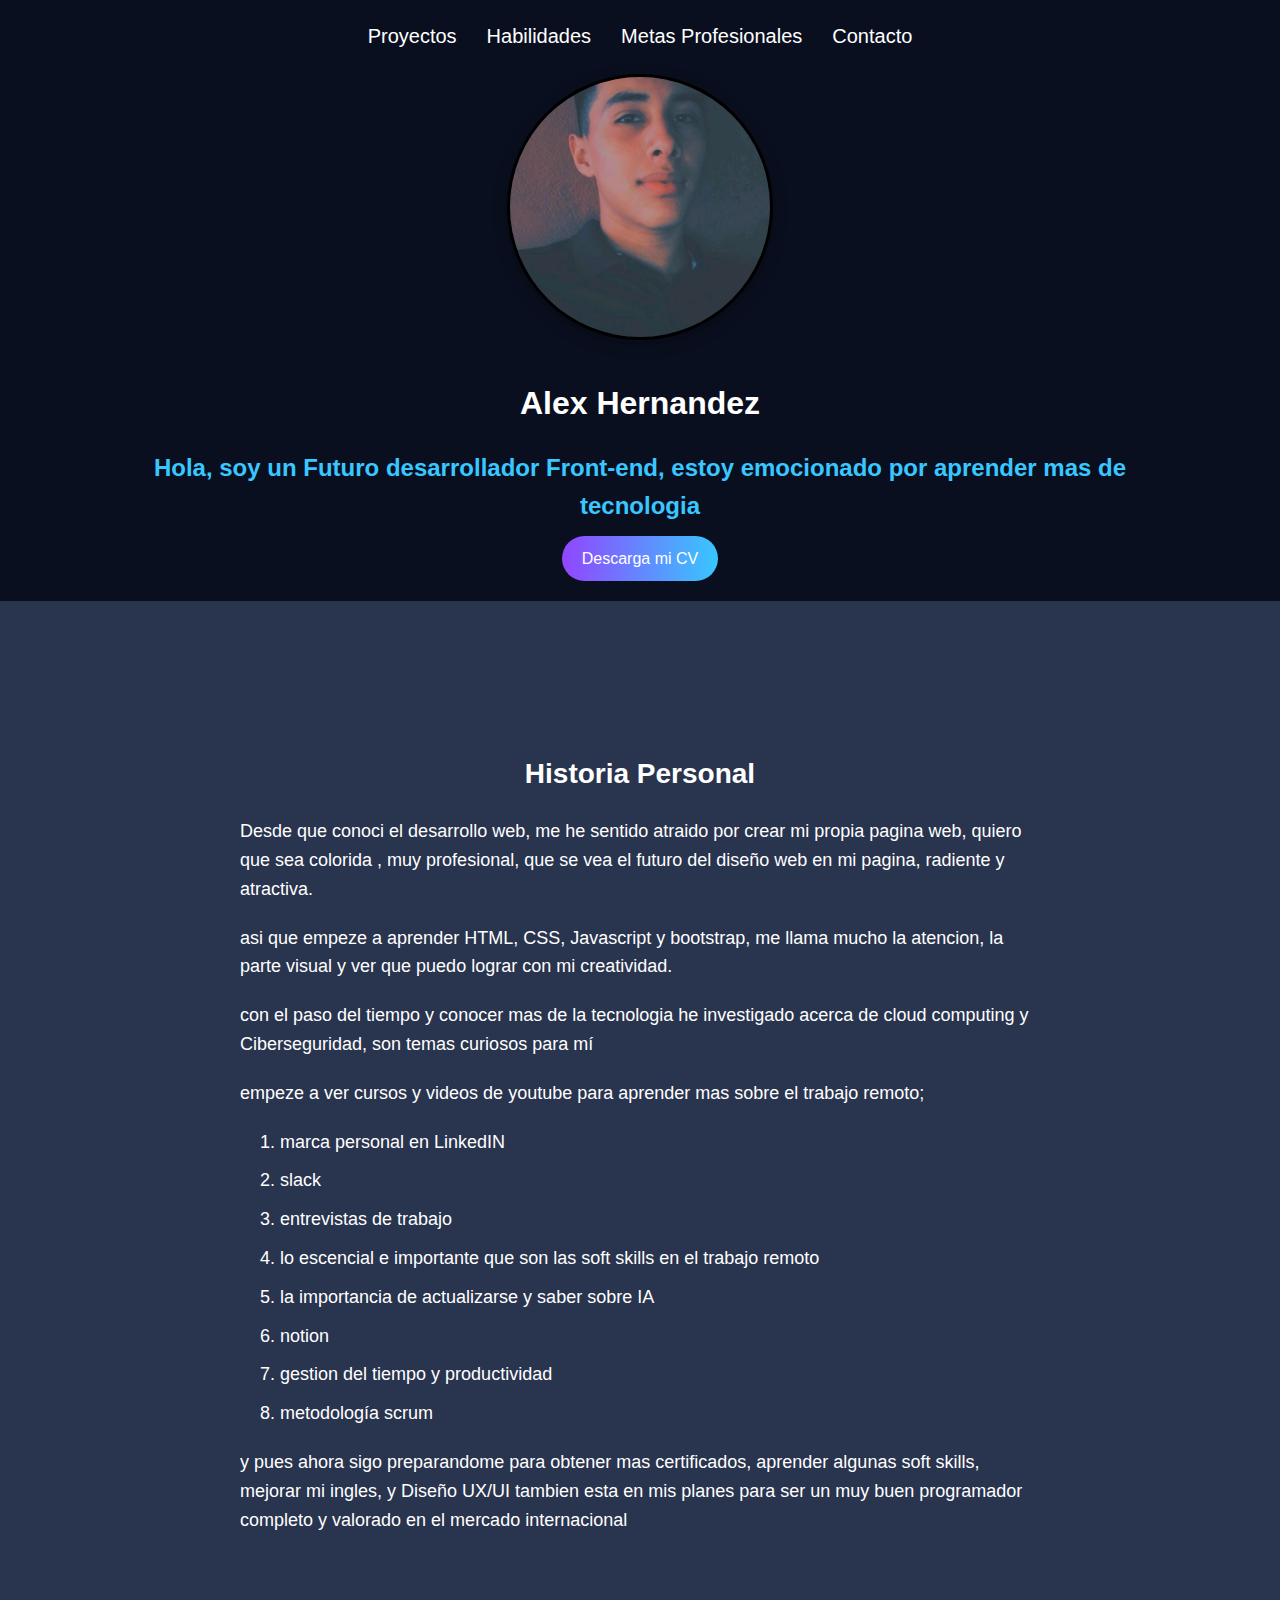
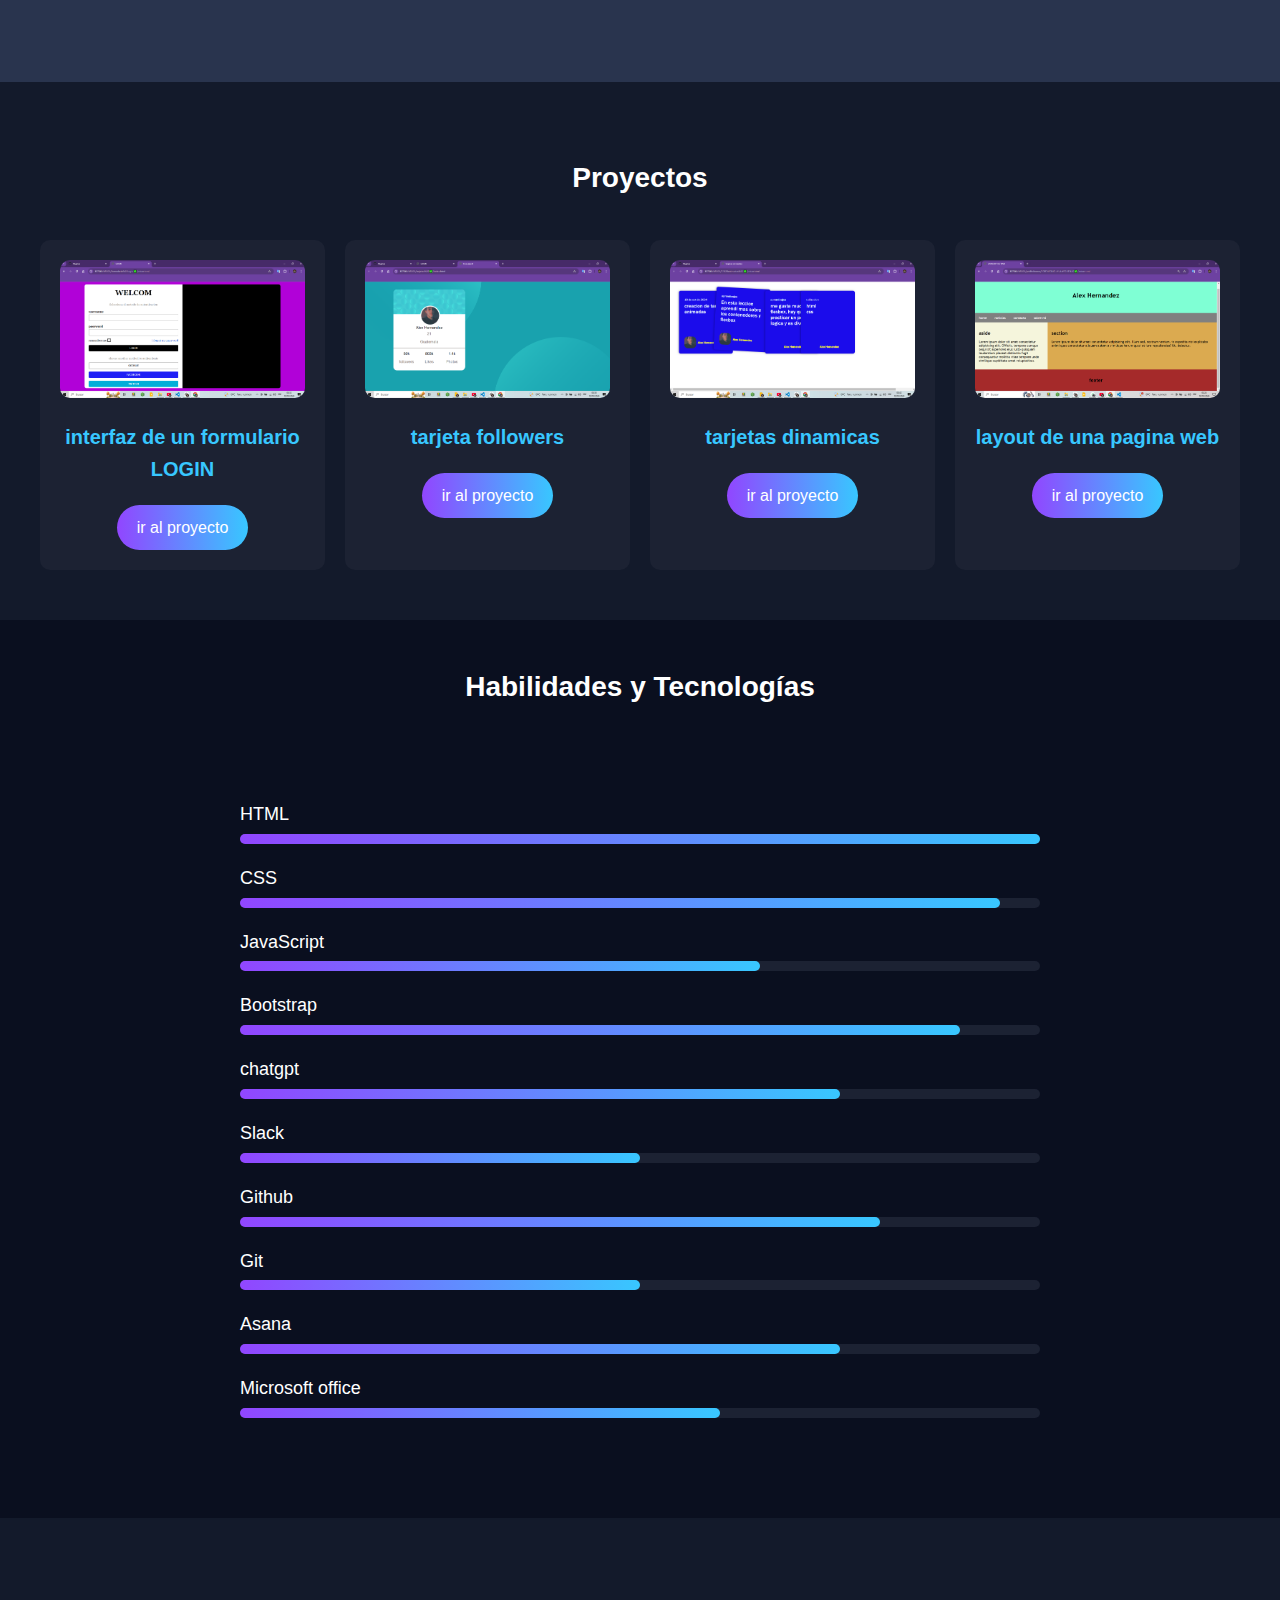
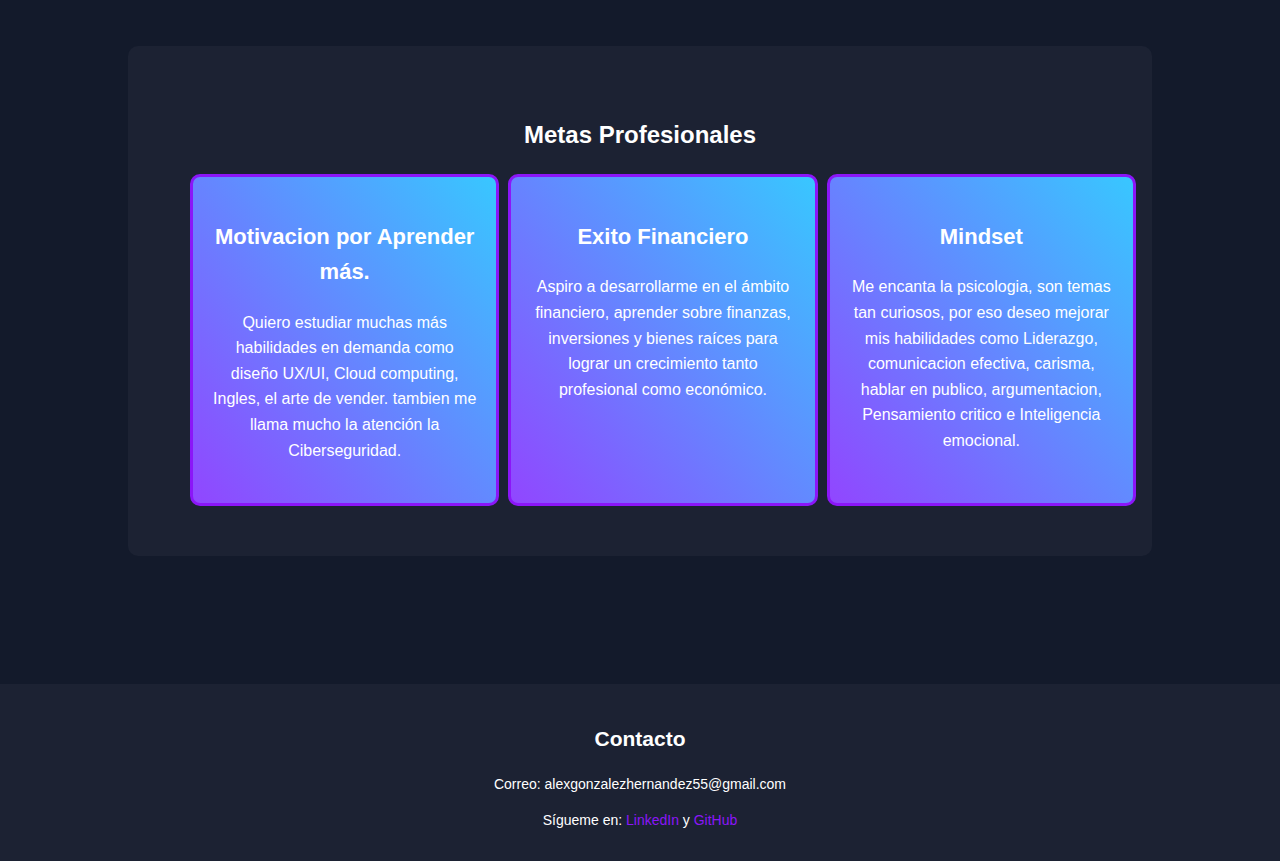
<file: index.html>
<!DOCTYPE html>
<html lang="es">

<head>
    <meta charset="UTF-8">
    <meta name="viewport" content="width=device-width, initial-scale=1.0">
    <title>portafolio web</title>
    <link rel="stylesheet" href="styles.css">
    <link rel="icon" type="image/png" href="FAVICONS/favicon-32x32.png">
    <meta name="author" content="Alex Hernandez">
    
</head>

<body>

    <header>
        <nav>
            <ul>
                <li><a href="#projects">Proyectos </a></li>
                <li><a href="#skills">Habilidades</a></li>
                <li><a href="#metas">Metas Profesionales</a></li>
                <li><a href="#contact">Contacto</a></li>
            </ul>
        </nav>

        <img src="imagenes/mi-foto-perfil.jpeg" alt="foto">
        <h1>Alex Hernandez</h1>
        <div class="intro">
            <h1>Hola, soy un Futuro desarrollador Front-end, estoy emocionado por aprender mas de tecnologia</h1>
            <a href="CV Alex Hernandez.pdf" class="btn">Descarga mi CV</a>
        </div>
    </header>

    <section id="historia-personal">
        <div class="historia">
            <h2 style="text-align: center;">Historia Personal</h2>
            <p class="pprincipal">Desde que conoci el desarrollo web, me he sentido atraido por crear mi propia pagina web, quiero que sea colorida , muy profesional, que se vea el futuro del diseño web en mi pagina, radiente y  atractiva.

            <p class="pprincipal">asi que empeze a aprender HTML, CSS, Javascript y  bootstrap, me llama mucho la atencion, la parte visual y ver que puedo lograr con mi creatividad.</p>

            <p class="pprincipal">con el paso del tiempo y conocer mas de la tecnologia he investigado acerca de cloud computing y Ciberseguridad, son temas curiosos para mí</p>

            <p class="pprincipal">empeze a ver cursos y videos de youtube para aprender mas sobre el trabajo remoto; <ol class="pprincipal">
                <li > marca personal en LinkedIN</li>
                <li>slack</li>
                <li>entrevistas de trabajo</li>
                <li>lo escencial  e importante que son las soft skills en el trabajo remoto</li>
                <li>la importancia de actualizarse y saber sobre IA</li>
                <li>notion</li>
                <li>gestion del tiempo y productividad</li>
                <li>metodología scrum</li>
            </ol></p>

            <p class="pprincipal">y pues ahora sigo preparandome para obtener mas certificados, aprender algunas soft skills, mejorar mi ingles, y Diseño UX/UI tambien esta en mis planes para ser un muy buen programador completo y valorado en el mercado internacional</p>
        </div>
    </section>

    <section id="projects">
        <h2 style="text-align: center;">Proyectos</h2>

        <div class="project-grid">

            <div class="project">
                <img src="imagenes/login.png" alt="">
                <h3>interfaz de un formulario LOGIN</h3>
                <a href="formulario login✅/index.html" class="btn">ir al proyecto</a>
            </div>


            <div class="project">
                <img src="imagenes/imagen3.png" alt="">
                <h3>tarjeta followers</h3>
                <a href="tarjetas ✅/index.html" class="btn">ir al proyecto</a>
            </div>
            


            <div class="project">
                <img src="imagenes/imagen4.png" alt="">
                <h3>tarjetas dinamicas</h3>
                <a href="T. animadas ✅/index.html" class="btn">ir al proyecto</a>
            </div>



            <div class="project">
                <img src="imagenes/layout.png" alt="foto de landing pages">
                <h3>layout de una pagina web</h3>
                <a href="LAYOUT ✅/index.html" class="btn">ir al proyecto</a>
            </div>

        </div>
    </section>

    <section id="skills">
        <h2 style="text-align: center; margin-top:45px;">Habilidades y Tecnologías</h2>

        <div class="skills">
            <div class="skill">
                <span>HTML</span>
                <div class="progress-bar">
                    <div class="progress" style="width: 100%;"></div>
                </div>
            </div>

            <div class="skill" style="margin-top: 20px;">
                <span>CSS</span>
                <div class="progress-bar">
                    <div class="progress" style="width: 95%;"></div>
                </div>
            </div>

            <div class="skill" style="margin-top: 20px;">
                <span>JavaScript</span>
                <div class="progress-bar">
                    <div class="progress" style="width: 65%;"></div>
                </div>
            </div>

            <div class="skill" style="margin-top: 20px;">
                <span>Bootstrap</span>
                <div class="progress-bar">
                    <div class="progress" style="width: 90%;"></div>
                </div>
            </div>

            <div class="skill" style="margin-top: 20px;">
                <span>chatgpt</span>
                <div class="progress-bar">
                    <div class="progress" style="width: 75%;"></div>
                </div>
            </div>

            <div class="skill" style="margin-top: 20px;">
                <span>Slack</span>
                <div class="progress-bar">
                    <div class="progress" style="width: 50%;"></div>
                </div>
            </div>

            <div class="skill" style="margin-top: 20px;">
                <span>Github</span>
                <div class="progress-bar">
                    <div class="progress" style="width: 80%;"></div>
                </div>
            </div>

            <div class="skill" style="margin-top: 20px;">
                <span>Git</span>
                <div class="progress-bar">
                    <div class="progress" style="width: 50%;"></div>
                </div>
            </div>

            <div class="skill" style="margin-top: 20px;">
                <span>Asana</span>
                <div class="progress-bar">
                    <div class="progress" style="width: 75%;"></div>
                </div>
            </div>

            <div class="skill" style="margin-top: 20px;margin-bottom: 50px;">
                <span>Microsoft office</span>
                <div class="progress-bar">
                    <div class="progress" style="width: 60%;"></div>
                </div>
            </div>

            
        </div>
    </section>




    <section id="metas">
        <div class="container-metas">
            <h2>Metas Profesionales</h2>
            <div class="container-cards">
    
                <div class="card">
                    <div class="title"><h3>Motivacion por Aprender más.</h3></div>
                    <div class="text"><p class="pprincipal">Quiero estudiar muchas más habilidades en demanda como <span class="resalt">diseño UX/UI, Cloud computing, Ingles, el arte de vender. tambien me llama mucho la atención la Ciberseguridad</span>.</p></div>
                </div>
    
                <div class="card">
                    <div class="title"><h3>Exito Financiero</h3></div>
                    <div class="text"><p class="pprincipal">Aspiro a desarrollarme en el ámbito financiero, aprender sobre finanzas, inversiones y bienes raíces para lograr un crecimiento tanto profesional como económico.
                    </p></div>
                </div>

                <div class="card">
                    <div class="title"><h3>Mindset</h3></div>
                    <div class="text"><p class="pprincipal"> Me encanta la psicologia, son temas tan curiosos, por eso deseo mejorar mis habilidades como Liderazgo, comunicacion efectiva, carisma, hablar en publico, argumentacion, Pensamiento critico e Inteligencia emocional.</p> </div>
                </div>
            </div>
            

           

        </div>
    </section>



    <footer id="contact">
        <h2>Contacto</h2>
        <p>Correo: alexgonzalezhernandez55@gmail.com</p>
        <p>Sígueme en: <a href="https://www.linkedin.com/in/alex-hernández-829495310">LinkedIn</a> y <a href="https://github.com/ALEXX55GIGA">GitHub</a></p>
    </footer>


    

    <script src="javascript.js"></script>
</body>

</html>
</file>
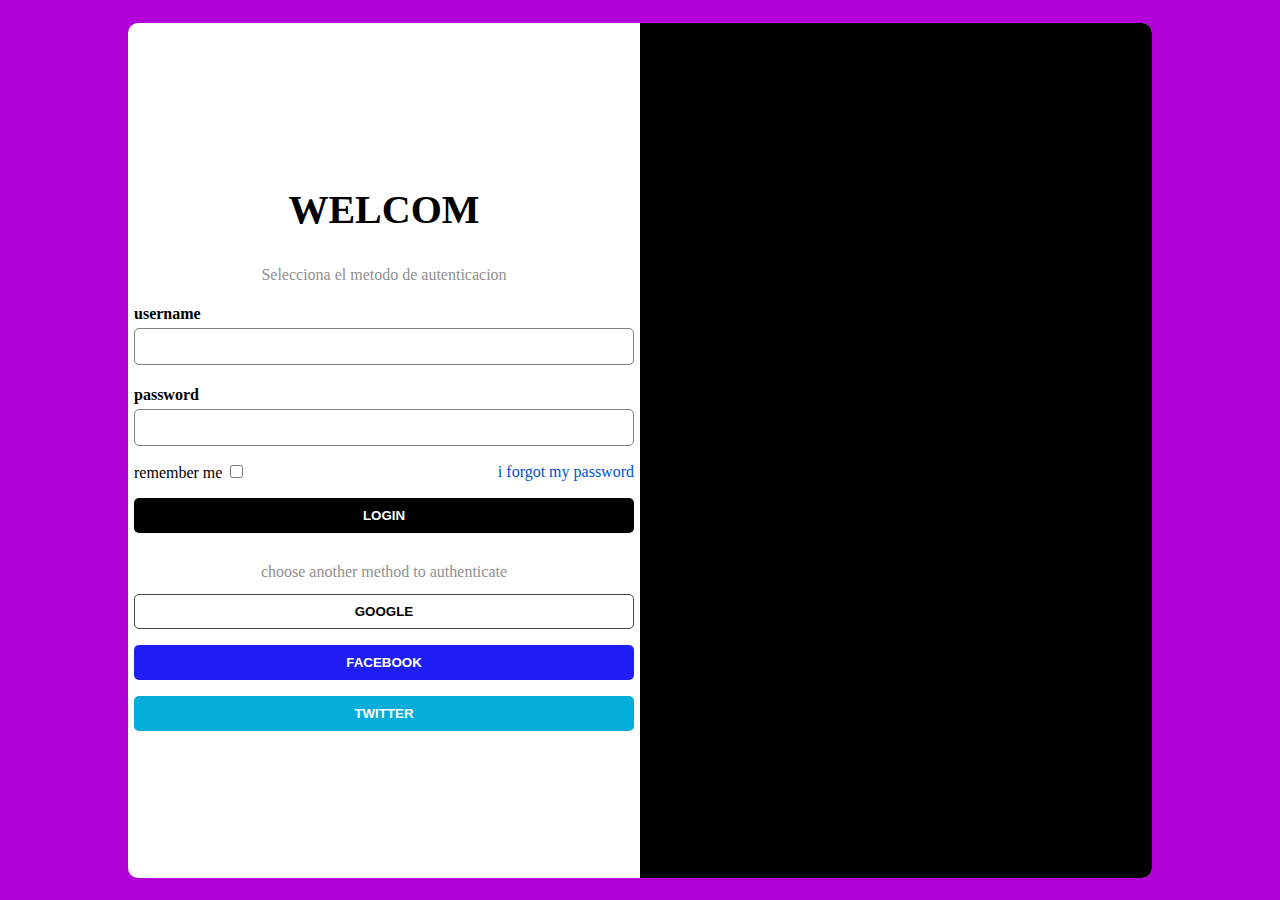
<file: formulario login✅/index.html>
<!DOCTYPE html>
<html lang="es">
<head>
    <meta charset="UTF-8">
    <meta name="viewport" content="width=device-width, initial-scale=1.0">
    <title>LOGIN</title>
    <link rel="stylesheet" href="styles.css">  
</head>

<body>
    <div class="form-container">
        <div class="login-container">
            <h2>WELCOM</h2>
            <p>Selecciona el metodo de autenticacion</p>

            <form action="">
                <p>
                    <label for="username">username</label>
                    <input class="input" type="text" name="username" id="username">
                </p>

                <p>
                    <label for="password">password</label>
                    <input class="input" type="text" name="password" id="password">
                </p>

                <div class="options">
                    <div>
                        remember me <input type="checkbox" name="rememberme" id="rememberme">
                    </div>

                    <div><a href="#">i forgot my password</a></div>
                </div>
                <p>
                    <input type="submit" class="btn btn-login" value="login">
                </p>

                <div class="proveedores">
                    <span>choose another method to authenticate</span>
                    <button class="btn btn-google">google</button>
                    <button class="btn btn-facebook">Facebook</button>
                    <button class="btn btn-twitter">Twitter</button>
                </div>
            </form>
        </div>

        <div class="welcomscreen">
        </div>

    </div> 
    
</body>
</html>
</file>
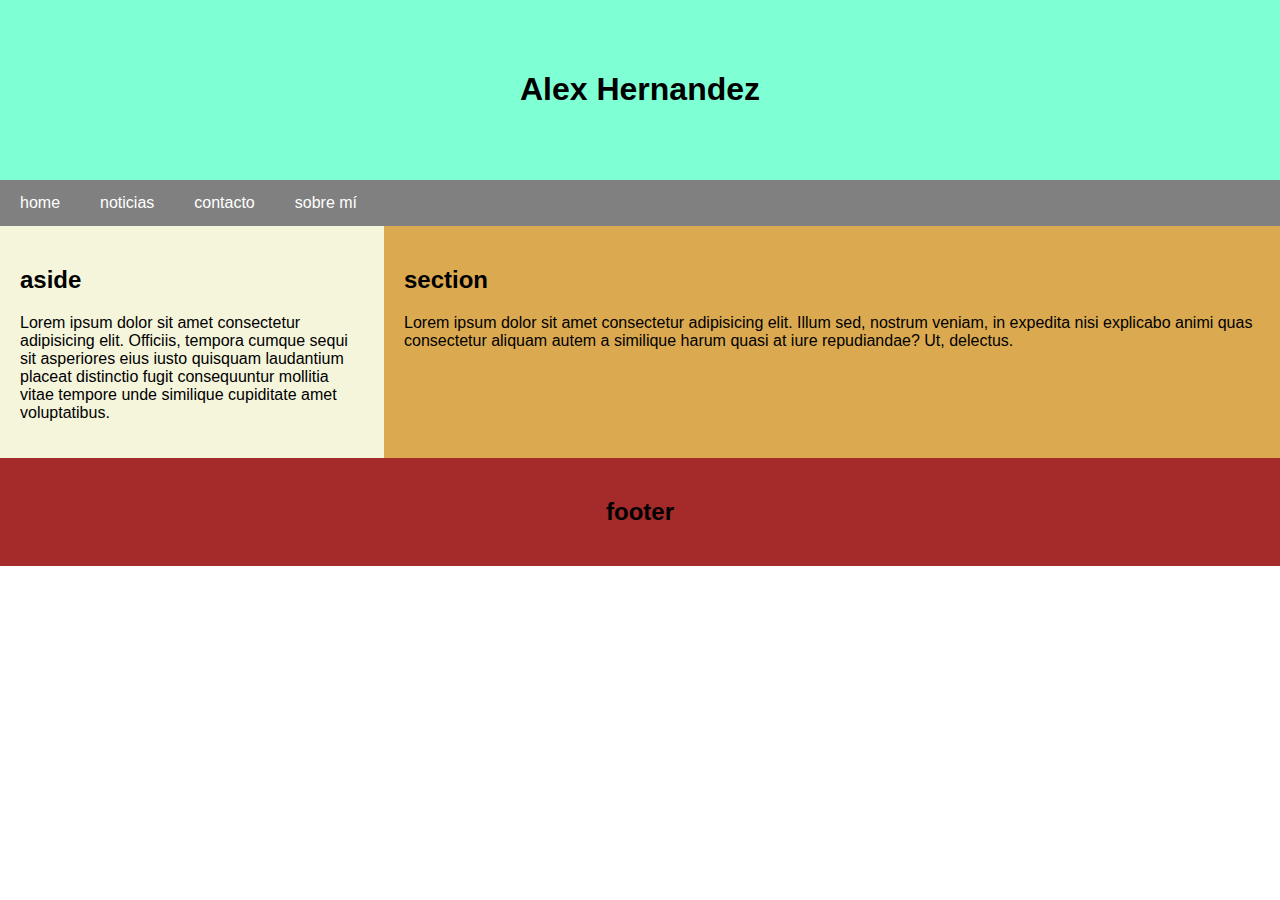
<file: LAYOUT ✅/index.html>
<!DOCTYPE html>
<html lang="es">
<head>
    <meta charset="UTF-8">
    <meta name="viewport" content="width=device-width, initial-scale=1.0">
    <title>LAYAOUT DE WEB</title>
    <link rel="stylesheet" href="styles.css">
</head>

<body>
    <header>
        <h1>Alex Hernandez</h1>
    </header>

    <nav>
        <a href="">home</a>
        <a href="">noticias</a>
        <a href="">contacto</a>
        <a href="">sobre mí</a>
    </nav>

    <div class="row">
        <aside>
            <h2>aside</h2>
            <p>Lorem ipsum dolor sit amet consectetur adipisicing elit. Officiis, tempora cumque sequi sit asperiores eius iusto quisquam laudantium placeat distinctio fugit consequuntur mollitia vitae tempore unde similique cupiditate amet voluptatibus.</p>
        </aside>
        <section>
            <h2>section</h2>
            <p>Lorem ipsum dolor sit amet consectetur adipisicing elit. Illum sed, nostrum veniam, in expedita nisi explicabo animi quas consectetur aliquam autem a similique harum quasi at iure repudiandae? Ut, delectus.</p>
        </section>
    </div>

    <footer>
        <h2>footer</h2>
    </footer>

    
</body>
</html>
</file>
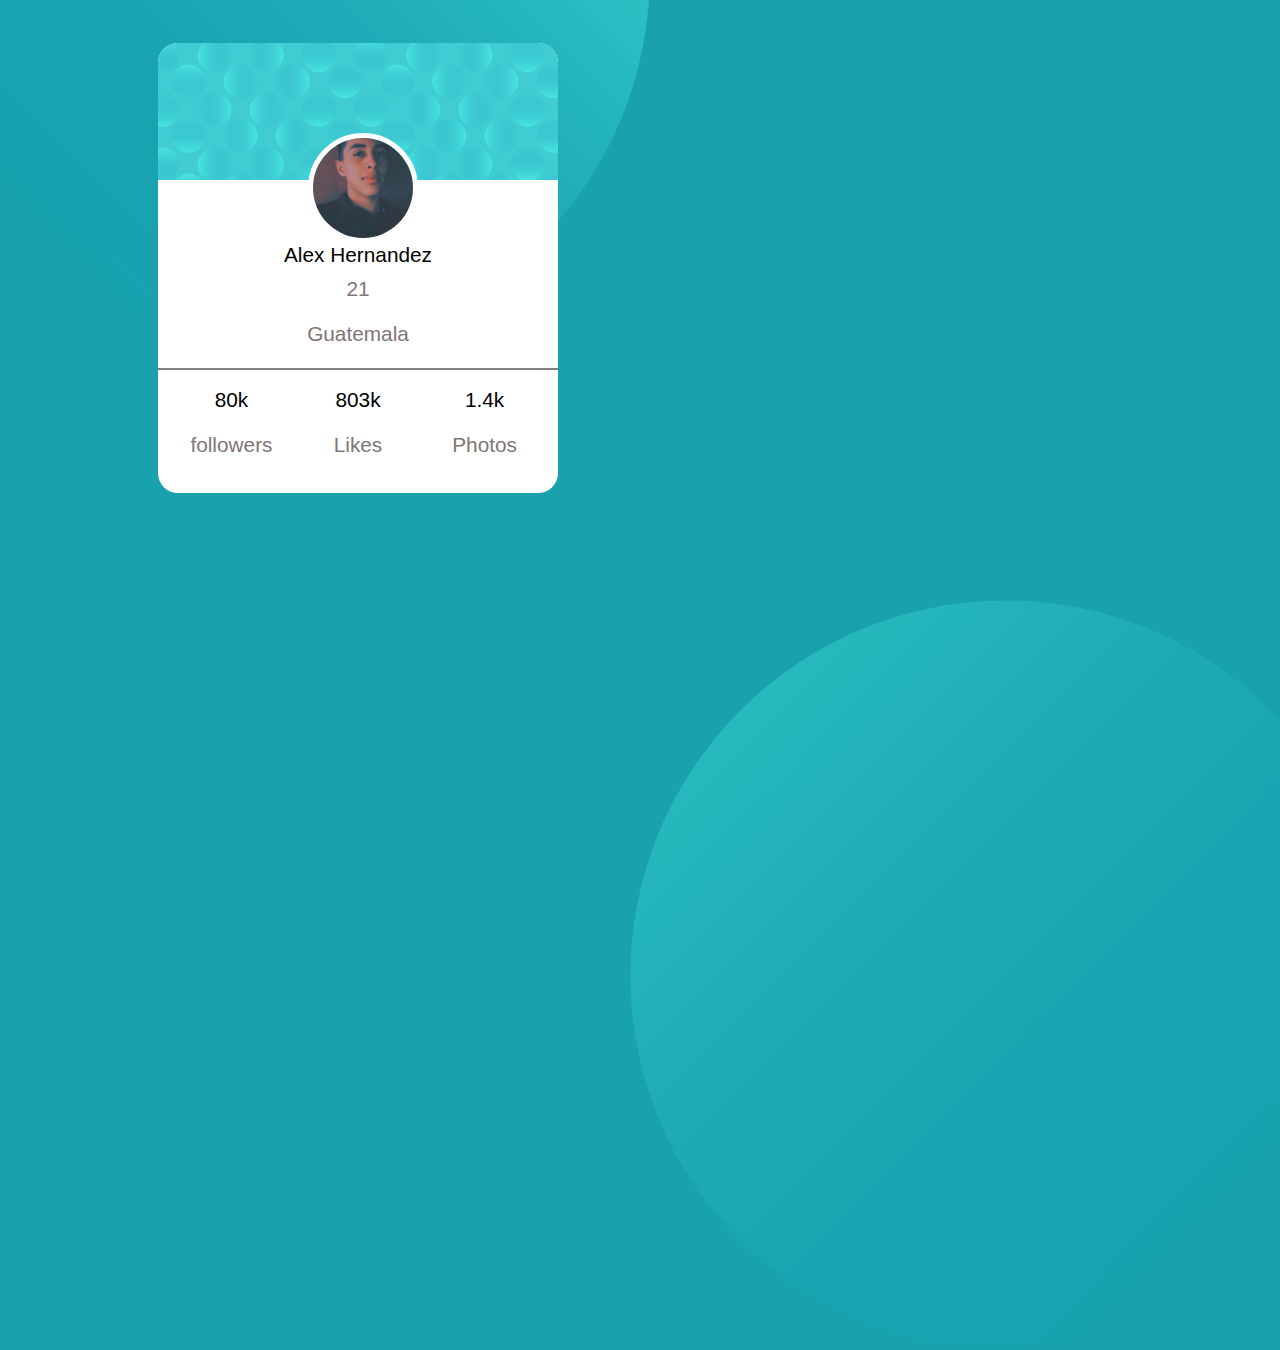
<file: tarjetas ✅/index.html>
<!DOCTYPE html>
<html lang="es">
<head>
    <meta charset="UTF-8">
    <meta name="viewport" content="width=device-width, initial-scale=1.0">
    <title>Document</title>
    <link rel="stylesheet" href="styles.css">
</head>
<body>
    <img src="top-circle.svg" alt="top-circle" class="bg-img bg-img--top">
    <img src="bottom-circle.svg" alt="bottom-circle" class="bg-img bg-img--bottom">
    <article class="card">
        <header class="card__header">
            <img src="card-pattern.svg" alt="pattern card" class="card__header-img">
            <img src="mi perfil foto.jpeg" alt="imagen de perfil" class="card__header-profile">
        </header>
        <section class="card__body">
            <p class="card__text">Alex Hernandez   
            </p>
            <span class="card__text--light">21</span>
            <p class="card__text--light">Guatemala</p>

        </section>
        <footer class="card__footer">
            <div class="card__stats">
                <p class="card__number">80k</p>
                <p class="card__text--light">followers</p>
            </div>

            <div class="card__stats">
                <p class="card__number">803k</p>
                <p class="card__text--light">Likes</p>
            </div>

            <div class="card__stats">
                <p class="card__number">1.4k</p>
                <p class="card__text--light">Photos</p>
            </div>


        </footer>
    </article>
</body>
</html>
</file>
<file: styles.css>
body {
    font-family: 'Roboto', 'Poppins', 'Merriweather', 'Montserrat', 'Lato', 'Nunito', sans-serif;
    background-color: #0a0f1f;
    color: #fff;
    line-height: 1.6;
    margin: 0;
    padding: 0;
}

header {
    background-color: #0a0f1f;
    padding: 20px;
    text-align: center;
    position: relative;
}

nav ul {
    list-style: none;
    display: flex;
    flex-wrap: wrap;
    justify-content: center;
    align-items: center;
    margin: 0 auto;
    padding: 0;
}

nav ul li {
    margin: 0 15px;
}

nav ul li a {
    color: #fff;
    text-decoration: none;
    font-size: 20px;
    transition: color 0.3s, transform 0.3s;
}

nav ul li a:hover {
    color: gray;
    transform: scale(1.1);
}

nav ul li a::after {
    content: "";
    display: block;
    height: 2px;
    background-color: #38c7ff;
    transition: width 0.3s;
    width: 0;
    margin: auto;
}

nav ul li a:hover::after {
    width: 100%;
}

header img {
    width: 260px;
    height: 260px;
    border-radius: 50%;
    border: 3px solid black;
    object-fit: cover;
    margin: 20px auto;
    box-shadow: 0 4px 15px rgba(0, 0, 0, 0.3);
}

header h1 {
    font-size: 32px;
    margin: 10px 0;
}

.intro h1 {
    font-size: 24px;
    color: #38c7ff;
    margin-top: 20px;
    padding: 0 10%;
}

.intro p {
    margin: 20px 0;
    font-size: 18px;
}

.btn {
    display: inline-block;
    padding: 10px 20px;
    background: linear-gradient(90deg, #9146ff, #38c7ff);
    color: #fff;
    border-radius: 25px;
    text-decoration: none;
    font-size: 16px;
    transition: background 0.3s;
}

.btn:hover {
    background: linear-gradient(90deg, #38c7ff, #9146ff);
}

#historia-personal {
    padding: 10%;
    background-color: #29344e;
}

.historia {
    max-width: 800px;
    margin: 0 auto;
}

.historia h2 {
    text-align: center;
    margin-bottom: 20px;
    font-size: 28px;
}

.pprincipal {
    font-size: 18px;
    margin: 20px 0;
}

.pprincipal ol {
    margin-left: 20px;
}

.pprincipal li {
    margin-bottom: 10px;
}

#projects {
    padding: 50px 20px;
    background-color: #131a2b;
    display: flex;
    flex-direction: column;
    align-items: center;
}

#projects h2 {
    text-align: center;
    margin-bottom: 40px;
    font-size: 28px;
}

.project-grid {
    display: grid;
    grid-template-columns: repeat(auto-fit, minmax(250px, 1fr));
    gap: 20px;
    width: 100%;
    max-width: 1200px;
}

.project {
    background-color: #1c2233;
    padding: 20px;
    border-radius: 10px;
    text-align: center;
    transition: transform 0.3s, box-shadow 0.3s;
}

.project:hover {
    transform: translateY(-10px);
    box-shadow: 0 8px 20px rgba(0, 0, 0, 0.5);
}

.project img {
    width: 100%;
    height: auto;
    border-radius: 10px;
}

.project h3 {
    margin-top: 15px;
    font-size: 20px;
    color: #38c7ff;
}

.skills {
    padding: 50px 20px;
    background-color: #0a0f1f;
    max-width: 800px;
    margin: 0 auto;
}

#skills h2 {
    text-align: center;
    margin-bottom: 40px;
    font-size: 28px;
}

.skill {
    margin-bottom: 20px;
}

.skill span {
    display: block;
    font-size: 18px;
    margin-bottom: 5px;
}

.progress-bar {
    background-color: #1c2233;
    height: 10px;
    border-radius: 5px;
}

.progress {
    background: linear-gradient(90deg, #9146ff, #38c7ff);
    height: 100%;
    border-radius: 5px;
}

#metas {
    background-color: #131a2b;
    padding: 10%;
}

.container-metas {
    background-color: #1c2233;
    border-radius: 10px;
    padding: 50px;
    display: flex;
    flex-direction: column;
    align-items: center;
}

.container-cards {
    display: grid;
    grid-template-columns: repeat(auto-fit, minmax(250px, 1fr));
    gap: 55px;
    width: 100%;
    max-width: 900px;
}

.card {
    background: linear-gradient(50deg, #9146ff, #38c7ff);
    width: 100%;
    margin: 0 px ;
    padding: 20px;
    border-radius: 10px;
    border: #8b16f8 solid 3px;
    text-align: center;
    flex-direction: column;
    justify-content: center;
    transition: transform 0.3s, box-shadow 0.3s;
}

.card:hover {
    transform: translateY(-5px);
    box-shadow: 0 4px 10px rgba(0, 0, 0, 0.3);
}

.card h3 {
    margin-bottom: 15px;
    font-size: 22px;
}

.card p {
    font-size: 16px;
}

footer {
    padding: 20px;
    text-align: center;
    background-color: #1c2233;
    font-size: 14px;
}

footer p {
    margin-bottom: 10px;
}

footer a {
    color: #8b16f8;
    text-decoration: none;
}

footer a:hover {
    text-decoration: underline;
}

@media (max-width: 1024px) {
    .project-grid, .container-cards {
        grid-template-columns: repeat(auto-fit, minmax(200px, 1fr));
    }

    header img {
        width: 200px;
        height: 200px;

    }

    .intro h1 {
        font-size: 28px;
    }

    .intro p {
        font-size: 16px;
    }

    .btn {
        font-size: 14px;
        padding: 8px 16px;
    }

    .card {
        padding: 15px;
    }

    .card h3 {
        font-size: 20px;
    }

    .card p {
        font-size: 14px;
    }
}

@media (max-width: 768px) {
    nav ul {
        flex-direction: column;
    }

    nav ul li {
        margin: 10px 0;
    }

    header img {
        width: 200px;
        height: 200px;
    }

    .intro h1 {
        font-size: 22px;
    }

    .intro p {
        font-size: 16px;
        padding: 0 5%;
    }

    .btn {
        font-size: 14px;
        padding: 8px 16px;
    }

    .project-grid, .container-cards {
        grid-template-columns: 1fr;
    }

    .card {
        padding: 15px;
    }

    .card h3 {
        font-size: 20px;
    }

    .card p {
        font-size: 14px;
    }

    footer {
        font-size: 12px;
    }
}

@media (max-width: 480px) {
    nav ul li a {
        font-size: 16px;
    }

    header img {
        width: 120px;
        height: 120px;
    }

    .intro h1 {
        font-size: 20px;
    }

    .intro p {
        font-size: 14px;
        padding: 0 5%;
    }

    .btn {
        font-size: 12px;
        padding: 6px 12px;
    }

    .project img {
        width: 100%;
    }

    .skills span {
        font-size: 16px;
    }

    .pprincipal {
        font-size: 16px;
        margin: 15px 0;
    }

    .progress-bar {
        height: 8px;
    }

    .progress {
        height: 100%;
    }

    .card h3 {
        font-size: 18px;
    }

    .card p {
        font-size: 12px;
    }
}
</file>
<file: formulario login✅/styles.css>
body{
    font-family:Georgia, 'Times New Roman', Times, serif;
    padding: 0;
    margin: 0;
    display:flex;
    align-items: center;
    justify-content: center;
    height: 100vh;
    background-color: #b101d8;
}

.form-container{
    background-color: rgb(255, 255, 255);
    width: 80%;
    border-radius: 10px;
    overflow: hidden;

    height: 95%;

    display: flex;
    align-items: center;
    
}

.login-container{
    width: 500px;
    margin: 0 auto;
}

.login-container h2 {
    text-align: center;
    font-size: 2.5rem;
}

.login-container>p,
.login-container span{
    text-align: center;
    color:rgb(144, 143, 143)
}
.login-container label{
    display: block;
    font-weight: bold;
    padding: 5px 0;
}

.login-container input.input{
    display: block;
    width: 100%;
    box-sizing: border-box;
    padding: 10px;
    border: solid   1px gray;
    border-radius: 5px;
}

.input:focus{
    outline: solid 2px #0150d8;

}

.options{
    display: flex;
    justify-content: space-between;
    align-items: center;
}

.options a{
    color: #0150d8;
    text-decoration: none;
}

.options a:hover{
    text-decoration:underline;
}

.proveedores{
    display: flex;
    flex-direction: column;
    gap: 10px;
    text-align: center;
    margin-top: 30px;

}

.btn{
    border: none;
    margin: 3px 0;
    width: 100%;
    height: 35px;
    font-weight: bolder;
    display: block;
    border-radius: 5px;
    text-transform: uppercase;
    cursor: pointer;
}

.btn.btn-login{
    background-color: #000000;
    color: white;
}
.btn.btn-login:hover{
    background-color: #222;
    color: white;
}
.btn.btn-facebook{
    background-color: #1f1ff5;
    color: white;

}
.btn.btn-facebook:hover{
    background-color: #0e0ec9;
    color: white;

}
.btn.btn-google{
    background-color: #ffffff;
    color: rgb(0, 0, 0);
    border: solid 1px rgb(71, 69, 69);
}
.btn.btn-google:hover{
    background-color: #dddada;
    color: rgb(0, 0, 0);
    border: solid 1px rgb(71, 69, 69);
}
.btn.btn-twitter{
    background-color: #02aed9;
    color: white;
    margin-bottom: 16px;   
}
.btn.btn-twitter:hover{
    background-color: #0995b8;
    color: white;
    
}

.welcomscreen{
    background-color: #000000;
    background-repeat: no-repeat;
    background-size: cover;
    height: 100%;
    width: 50%;
}

@media screen and(max-width: 1357px){
    .form-container{
        width: 95%;
    }
    .login-container{
        margin: 0 auto ;
        width: 400px;
    }
}
</file>
<file: LAYOUT ✅/styles.css>
*{
    box-sizing: border-box;

}
body{
    margin: 0;
    padding: 0;
    font-family: 'Trebuchet MS', 'Lucida Sans Unicode', 'Lucida Grande', 'Lucida Sans', Arial, sans-serif;
}
header{
    background-color:aquamarine;
    padding: 50px;
    text-align: center;
}
nav{
    display: flex;
    flex-direction: row;
    background-color: gray;
}
nav a{
    color: white;
    padding: 14px 20px;
    text-decoration: none;
}

.row{
    display: flex;
    flex-wrap: wrap;
}

aside{
    flex:30%;
    background-color: beige;
    padding: 20px;
}

section{
    flex: 70%;
    background-color: rgb(219, 170, 80);
    padding: 20px;
}
footer{
    padding: 20px;
    text-align: center;
    background-color: brown;
}


@media screen and (max-width: 700px){
    nav, .row{
        flex-direction: column;
        
    }
}
</file>
<file: tarjetas ✅/styles.css>
body{
    background-color: hsl(185, 75%, 39%);
    font-family: sans-serif;
    font-size: 1.3rem;
    overflow: hidden;
}

.bg-img{
    position: absolute;
    height: 750px;
}

.bg-img--top{
    top: -400px;
    left: -100px;
}

.bg-img--bottom{
    bottom: -450px;
    right: -100px;
}

.card{
    position: relative;
    top: 35px;
    width: 400px;
    height: 450px;
    margin: auto auto auto 150px;
    background-color: white;
    border-radius: 20px;
    overflow: hidden;
    

}

.card__header{
    position: relative;
    height: 120px;
    text-align: center;
}

.card__header-img{
    position: absolute;
    left: 0;
    top: 0;
    width: 100%;
}

.card__header-profile{
    position: absolute;
    top: 90px;
    left: 150px;
    width: 100px;
    border-radius: 50%;
    border: 5px solid  white;
    background-color: white;
}

.card__body{
    position: absolute;
    top: 200px;
    width: 100%;
    height: 100px;
    text-align: center;
    padding-bottom: 25px;
    border-bottom: 2px solid rgb(130, 126, 122);
    

}

.card__text{
    margin: 0;
    margin-bottom: 0.5em;


}

.card__text--light{
    color: #7f7575;
}


.card__footer{
    position: absolute;
    bottom: 15px;
    width: 100%;
    text-align: center;
}

.card__stats{
    display: inline-block;
    margin: 0 0.5em;
    width: 100px;
    text-align: center;
    margin-top: 55px;

}
</file>
